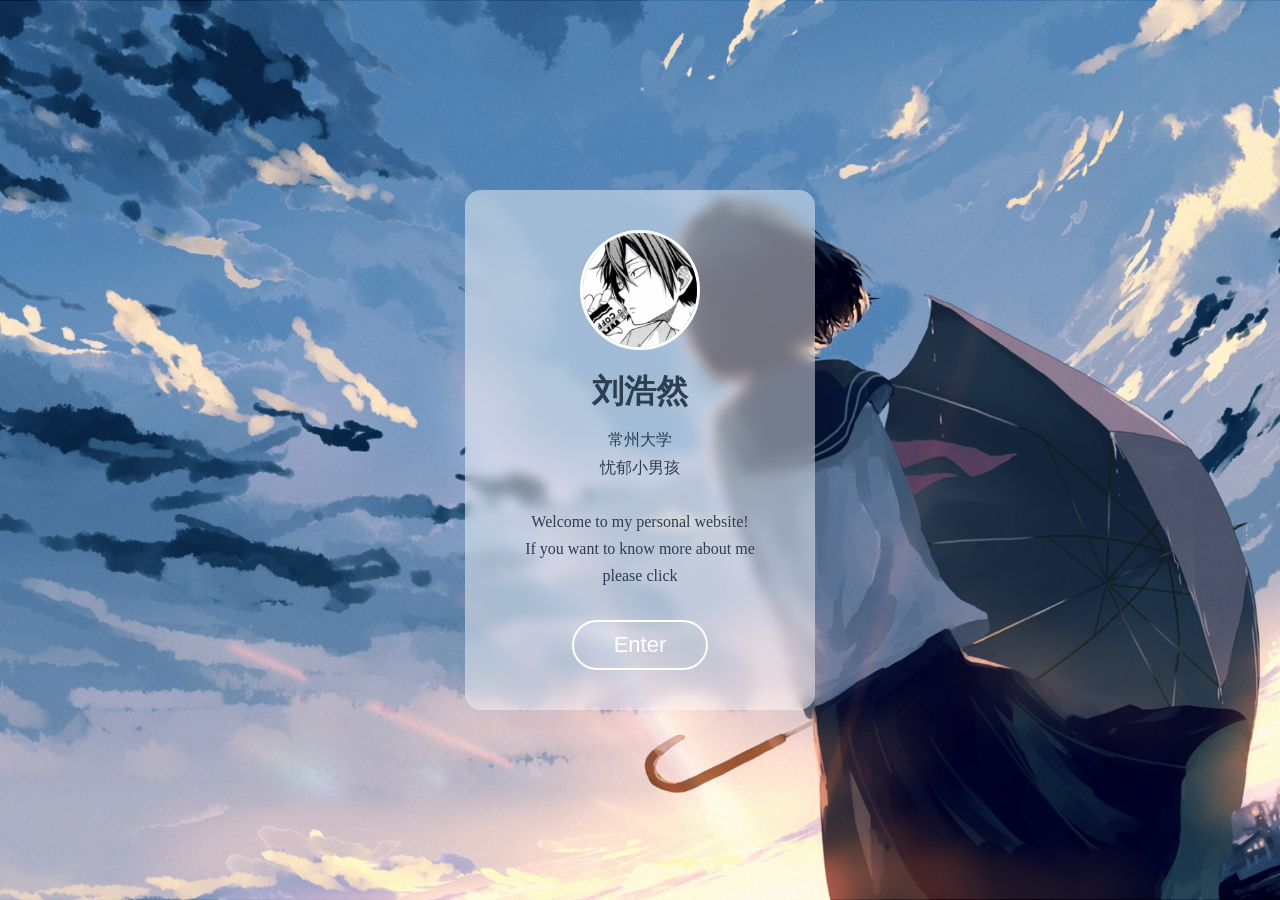
<file: html/welcome.html>
<!DOCTYPE html>
<html lang="en">
<head>
    <meta charset="UTF-8">
    <meta name="viewport" content="width=device-width, initial-scale=1.0">
    <title>欢迎你！！！</title>
    <link rel="stylesheet" href="../css/weclome.css">
</head>
<body>
        <div class="welcome-card">
        <img class="avatar" src="../images/头像1.jpg" alt="头像">
        <div class="name">刘浩然</div>
        <div class="text-desc">
            常州大学<br>
            忧郁小男孩<br>
            <br>
            Welcome to my personal website!<br>
            If you want to know more about me<br>
            please click
        </div>
        <a href="home.html">
            <button class="enter-btn">Enter</button>
        </a>
</body>
</html>
</file>
<file: css/weclome.css>
*{
            margin: 0;
            padding: 0;
            box-sizing: border-box;
        }
        body{
            /* 全屏背景图，插画 */
            background-image: url("../images/背景图1.jpeg");
            background-size: cover;
            background-position: center;
            background-repeat: no-repeat;
            height: 100vh; /* 占满整个浏览器视口高度 */
            /* 弹性布局，让中间弹窗垂直+水平居中 */
            display: flex;
            justify-content: center;
            align-items: center;
        }
        /* 中间半透明弹窗卡片 */
        .welcome-card{
            background:rgba(255,255,255,0.45);
            backdrop-filter: blur(6px); /* 背景模糊，高级感！ */
            border-radius:16px;
            padding:40px 60px;
            text-align:center;
            color:#2c3e50;
        }
        /* 圆形头像 */
        .avatar{
            width:120px;
            height:120px;
            border-radius:50%;
            object-fit:cover;
            border:3px solid #fff;
            margin-bottom:16px;
        }
        .name{
            font-size:32px;
            font-weight:bold;
            margin-bottom:12px;
        }
        .text-desc{
            line-height:1.7;
            margin-bottom:30px;
        }
         /* Enter按钮样式  */
        .enter-btn{
            border:2px solid #fff;
            background:transparent;
            color:#fff;
            font-size:22px;
            border-radius:30px;
            padding:10px 40px;
            cursor:pointer;
            transition: all 0.3s ease;
        }
        .enter-btn:hover{
            background:rgba(255,255,255,0.35);
        }
</file>
